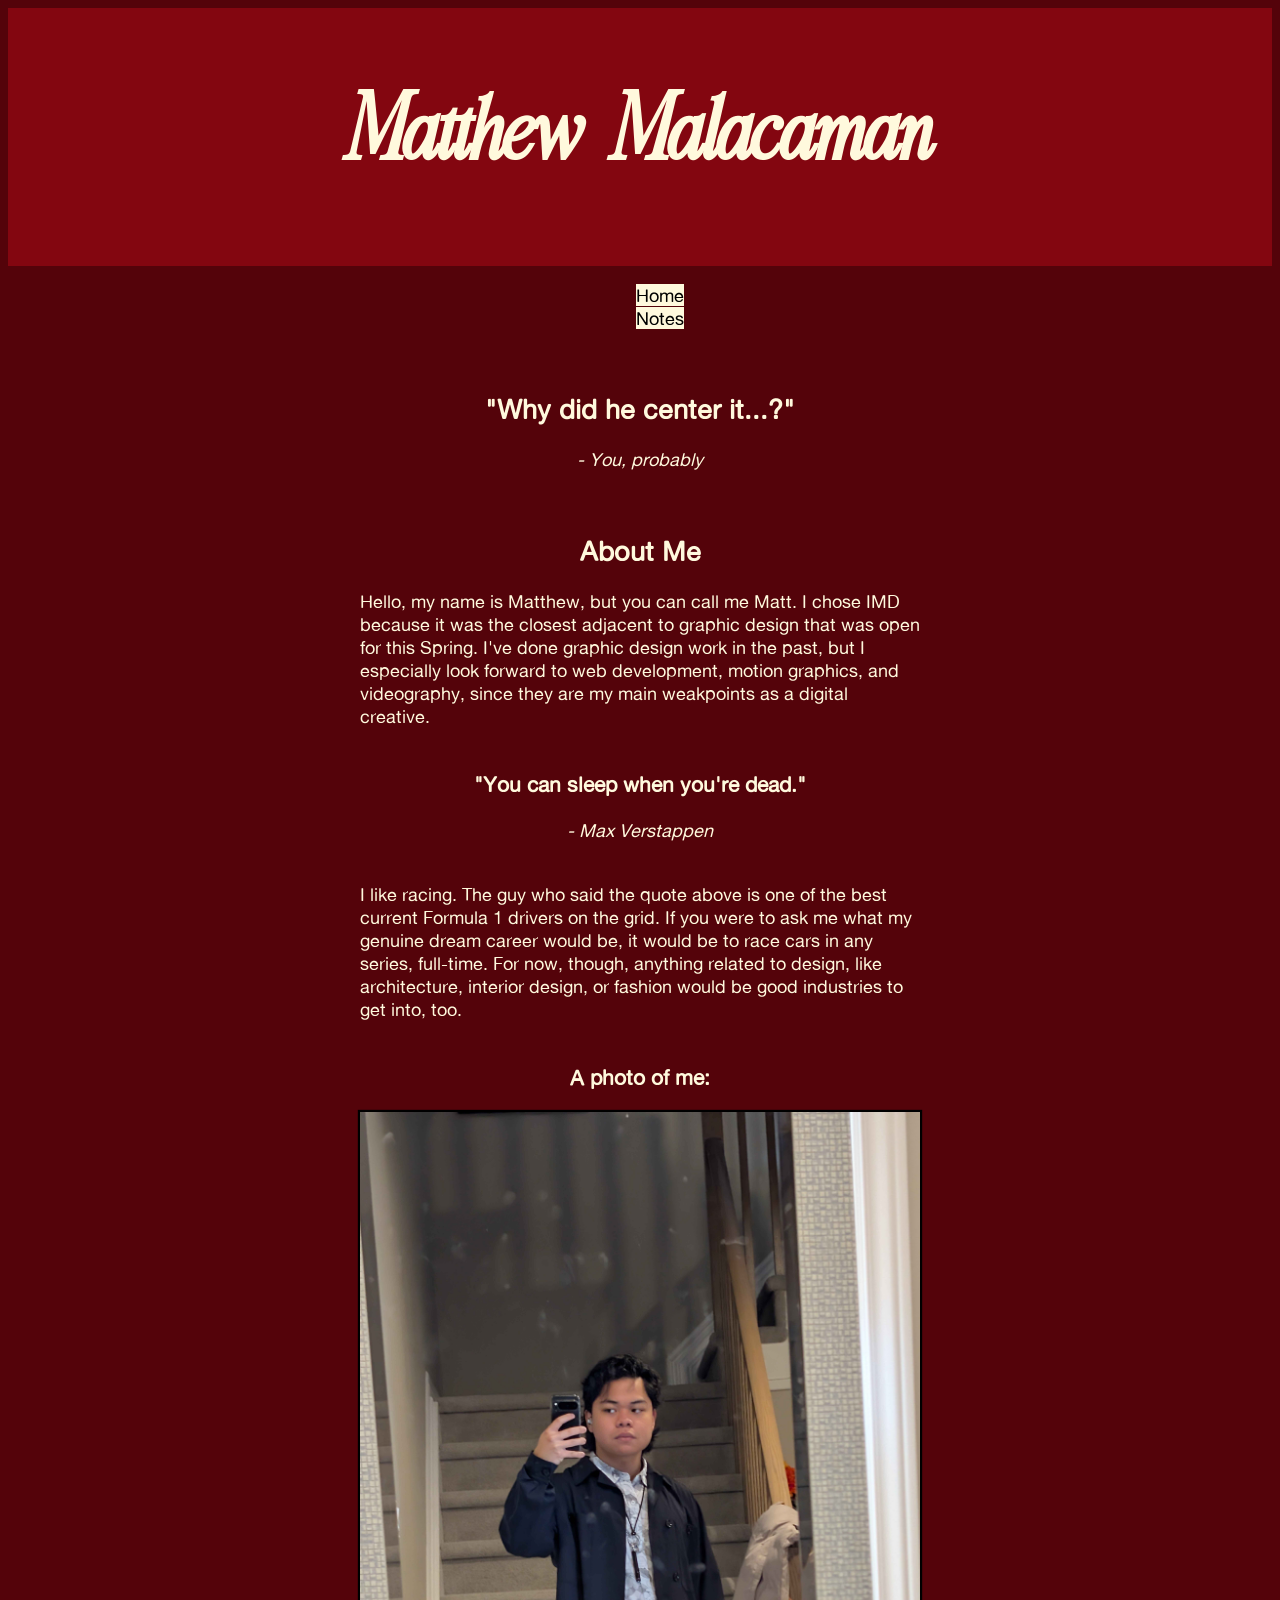
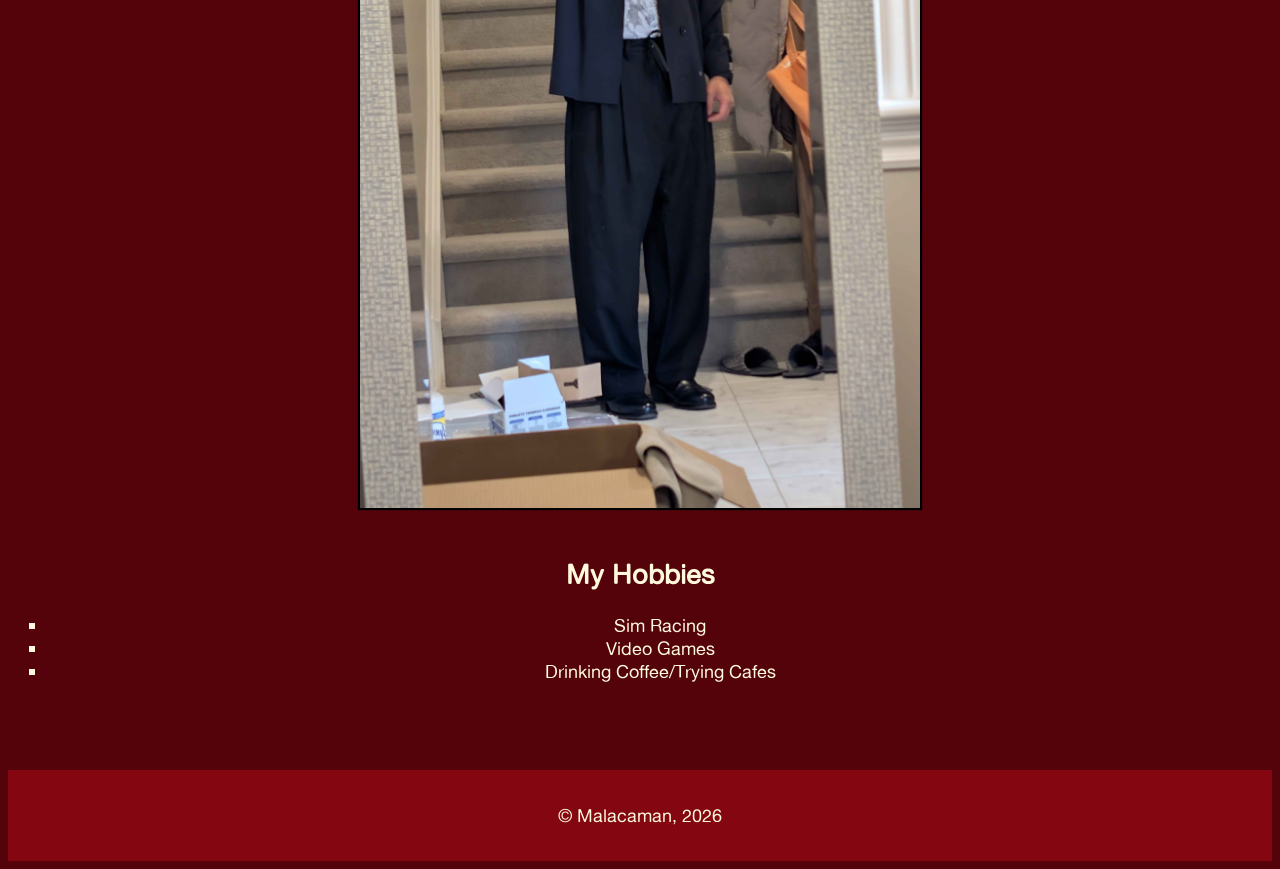
<file: index.html>
<!DOCTYPE html>
<html lang="en">
<head>
    <meta charset="UTF-8">
    <meta name="viewport" content="width=device-width, initial-scale=1.0">
    <title>HTML Assignment 1</title>
    <link href="styles/styles.css" rel="stylesheet">
</head>
<body>
    <!-- For a hot second I put the header tag outside the body tag, 
     it broke everything in CSS (: -->
    <header>
        <!--H1 is my name because I'm cool-->
        <!--Class with 'site-title'; sir, yes, sir!-->
        <h1 class="site-title">Matthew Malacaman</h1>
    </header>
    <nav>
        <ul>
            <!--unordered list to line the anchor tags up nicely-->
            <li><a href="index.html">Home</a></li>
            <li><a href="notes.html">Notes</a></li>
        </ul>
    </nav>
    <br>
    <main>
        <!-- Yes, I chose to put the quote here using the blockquote -->
        <blockquote>
            <!-- h2 so HTML Validator can stop peeking over my shoulder-->
            <h2>"Why did he center it...?"</h2>
            <cite>- You, probably</cite>
        </blockquote>
    <!-- I REALLY hate having everything too close to each other-->
    <br>
        <!-- The article as stated in the requirements -->
        <article>
            <!--Heading for About Me and paragraph for the details-->
            <h2>About Me</h2>
            <!--50+ words per paragraph-->
            <p> Hello, my name is Matthew, but you can call me Matt.
                I chose IMD because it was the closest adjacent to graphic design
                that was open for this Spring. I've done graphic design work
                in the past, but I especially look forward to web development,
                motion graphics, and videography, since they are my main
                weakpoints as a digital creative. 
            </p>
        <br>
            <!-- "Motivational quote" when I just wanna achieve this man's level
             of uncaring -->
            <blockquote>
                <h3>"You can sleep when you're dead."</h3>
                <cite>- Max Verstappen</cite>
            </blockquote>
        <br>
            <p> I like racing. The guy who said the quote above is one of
                the best current Formula 1 drivers on the grid. If you were to
                ask me what my genuine dream career would be, it would be to race
                cars in any series, full-time. For now, though, anything related
                to design, like architecture, interior design, or fashion would
                be good industries to get into, too.
            </p>
            <br>
            <h3>A photo of me:</h3>
            <!--Classes and ID's might be peak-->
            <img src="images/me.jpg" alt="A picture of me" id="my-image">
        </article>
        <br>
        <article>
            <h2>My Hobbies</h2>
            <ul>
                <!--These should be square now-->
                <li>Sim Racing</li>
                <li>Video Games</li>
                <li>Drinking Coffee/Trying Cafes</li>
            </ul>
        </article>
        <br>
        <br>
        <br>
    </main>
    <!-- Can't let AI steal this -->
    <footer>
        <p>&copy; Malacaman, 2026</p>
    </footer>
</body>
</html>
</file>
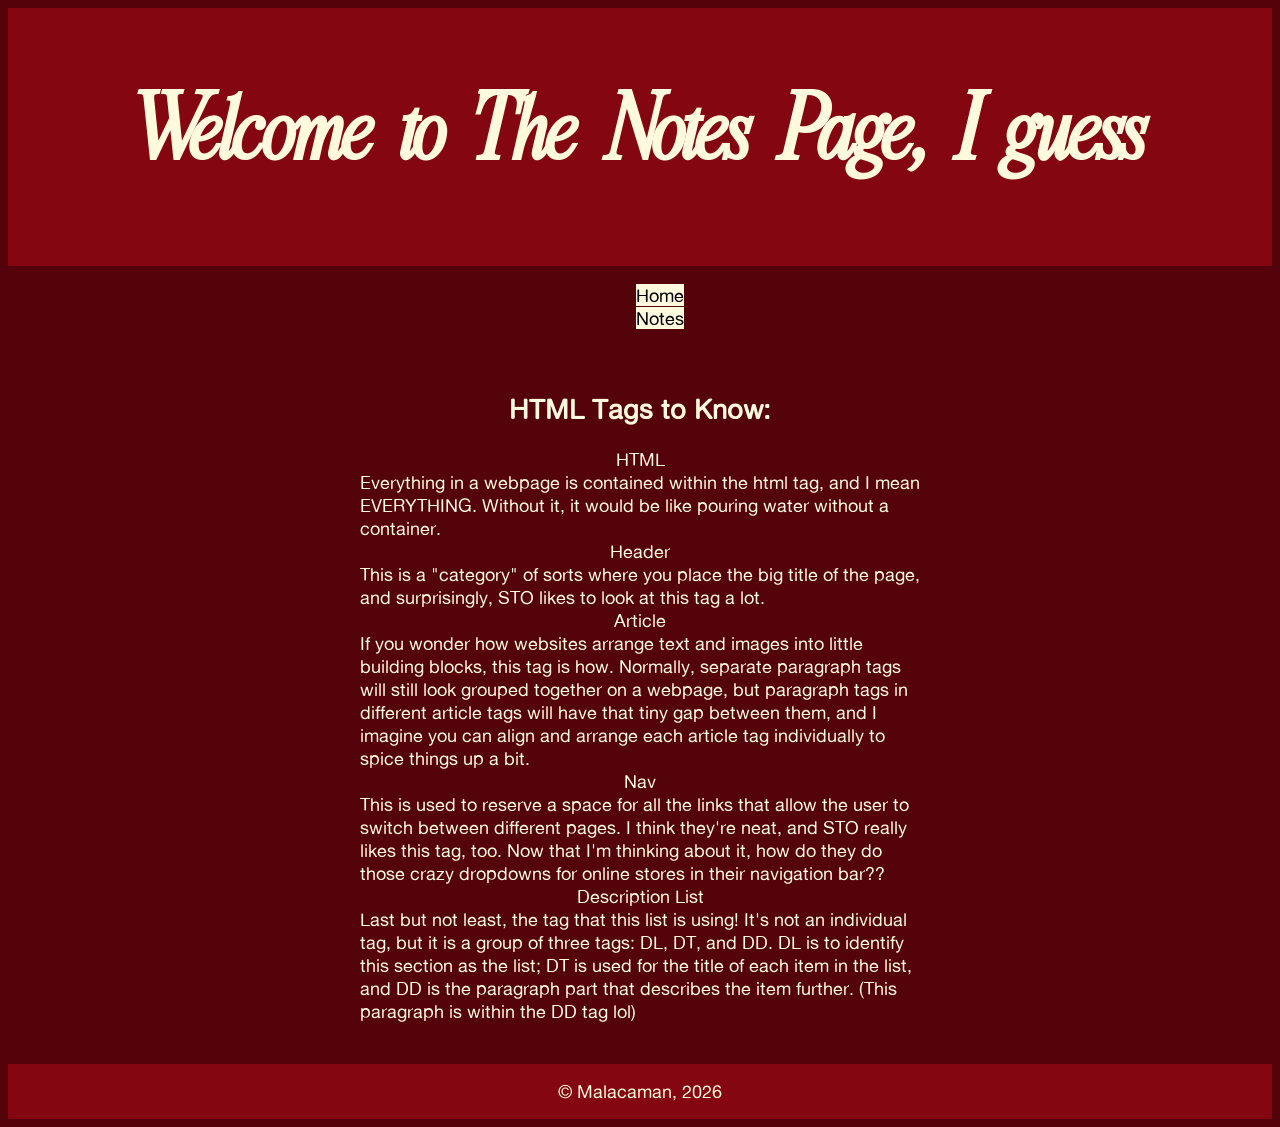
<file: notes.html>
<!DOCTYPE html>
<html lang="en">
<head>
    <meta charset="UTF-8">
    <meta name="viewport" content="width=device-width, initial-scale=1.0">
    <title>Document</title>
    <link href="styles/styles.css" rel="stylesheet">
</head>
<body>
    <header>
        <h1 class="site-title">Welcome to The Notes Page, I guess</h1>
    </header>

    <nav>
        <ul>
            <li><a href="index.html">Home</a></li>
            <li><a href="notes.html">Notes</a></li>
        </ul>
    </nav>

    <br>

    <main>
        <article>
            <!--I forgot to change it before submitting last time -->
            <h2>HTML Tags to Know:</h2>
            <dl>
                <dt>HTML</dt>
                <dd>Everything in a webpage is contained within the html tag, and
                    I mean EVERYTHING. Without it, it would be like pouring
                    water without a container. 
                </dd>
                <dt>Header</dt>
                <dd>This is a "category" of sorts where you place the big title of 
                    the page, and surprisingly, STO likes to look at this tag a lot.
                </dd>
                <dt>Article</dt>
                <dd>If you wonder how websites arrange text and images into little 
                    building blocks, this tag is how. Normally, separate paragraph
                    tags will still look grouped together on a webpage, but paragraph
                    tags in different article tags will have that tiny gap between 
                    them, and I imagine you can align and arrange each article 
                    tag individually to spice things up a bit.
                </dd>
                <dt>Nav</dt>
                <dd>This is used to reserve a space for all the links that allow 
                    the user to switch between different pages. I think they're neat, 
                    and STO really likes this tag, too. Now that I'm thinking 
                    about it, how do they do those crazy dropdowns for online 
                    stores in their navigation bar??
                </dd>
                <dt>Description List</dt>
                <dd>Last but not least, the tag that this list is using! 
                    It's not an individual tag, but it is a group of three tags: 
                    DL, DT, and DD. DL is to identify this section as the list; 
                    DT is used for the title of each item in the list, and DD
                    is the paragraph part that describes the item further. 
                    (This paragraph is within the DD tag lol)
                </dd>
            </dl>
        </article>

    </main>

    <br>

    <footer>
        &copy; Malacaman, 2026
    </footer>
    
</body>
</html>
</file>
<file: styles/styles.css>
body{
    background-color:#54030A;   
    color:#fff9dd;
    text-align: center;
    font-family:'AlteHaasGroteskRegular';
    font-size: 18px; /*biggen the text?*/
}

/*I tend to try too hard when it comes to anything with font and color,
even if we weren't taught this yet*/
@font-face {
    font-family: 'relationship of melodrame';
    src: url('fonts/relationship-of-melodrame.ttf'), format('truetype');
}

@font-face {
    font-family: 'AlteHaasGroteskRegular';
    src: url('fonts/AlteHaasGroteskRegular.ttf'), format('truetype');
}

/*I wanna make my header BIG, also so I can have h1's in other places that
can stnad on their own*/
/*06-16: I can finally isolate the site title*/
.site-title{
    font-family: 'relationship of melodrame';
    font-size: 96px;
}

/*Added main selector to center the footer and it... worked? if it's not broke
don't fix it i guess*/
main p{
    text-align: left; /*ok maybe I hate centering now too*/
    max-width:560px; /*goated css parameter*/
    margin:auto; /*no clue what this does EXACTLY, but it centered the text*/
}

/*keep it nice n tidy. also using the id selector to keep things minimal*/
#my-image{
    width: 560px;
    box-shadow: 0 0 1px 2px black; /*cool 2000s-esque shadow*/
}

main ul{
    list-style-type: square; /*i honestly had to look this up but now i know*/
}

nav ul{
    list-style-type: none; /*guessed completely blind for this one and it 
    worked*/
}

a{
    background-color: #fff9dd; /*make the buttons look like buttons*/
    text-decoration: none; /*bye bye annoying underline*/
    color: #000000; /*making the text readable*/
    border-color: #f9a552; /*it doesn't seem to be doing anything*/
}

a:hover{
    font-weight: bold; /*I can already see a timeline where I play with this
    feature*/
}

a:active{
    color: #f9a552; /*making the click a brighter orange so it's
    distinguishable*/
}

dd{
    text-align: left; /*all these are some nitpicks with dd that were NOT
    required by the way*/
    max-width: 560px;
    margin: auto;
}

header, footer{
    background-color: #830610; /*neat lil subtle color shift*/
    padding: 16px; /*The footer tightness is killing me*/
    text-align: center; /*i know you hate centering but at least this isn't
    a paragraph*/
}
</file>
